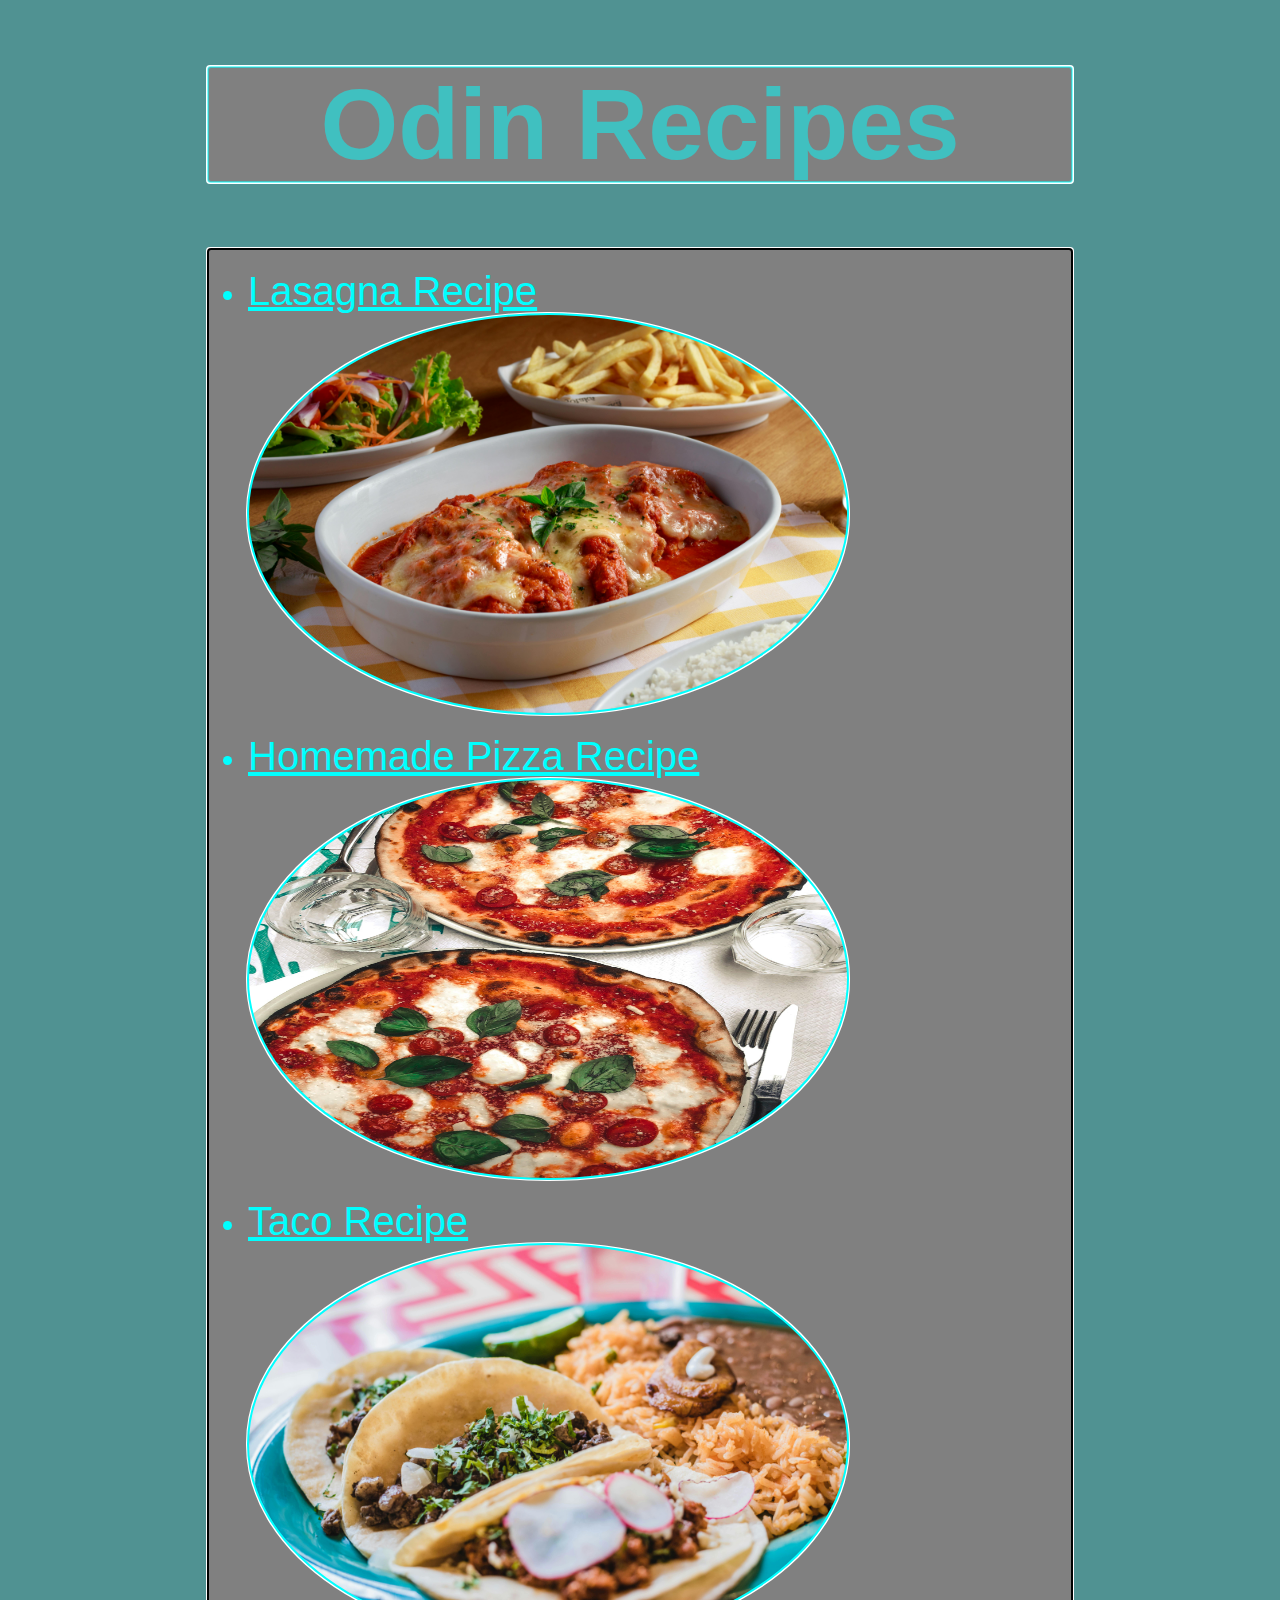
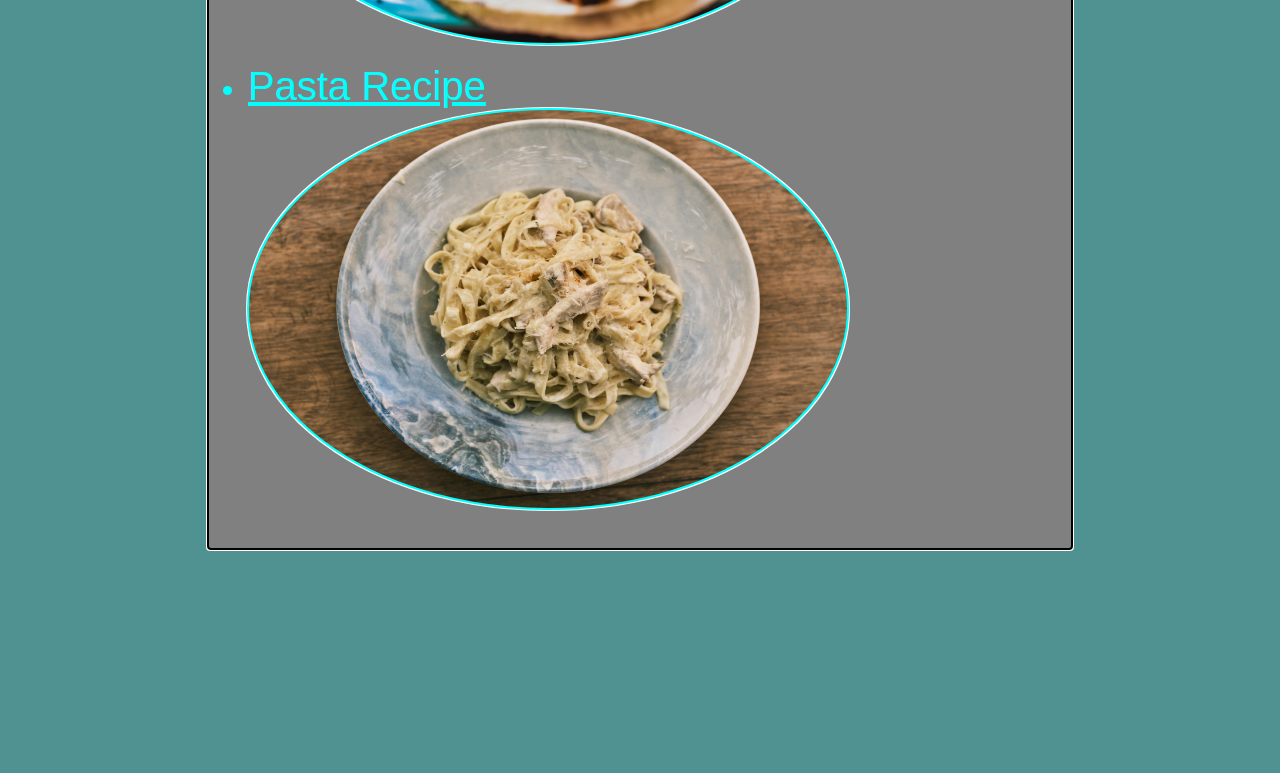
<file: index.html>
<!DOCTYPE html>
<html lang="en">
    <head>
        <meta charset="utf-8">
        <title>Odin Recipes</title>
        <link rel="stylesheet" href="index-style.css">
    </head>
    <body>
        <h1>Odin Recipes</h1>
        <ul>
            <li><a href="recipes/lasagna.html" target="_blank">Lasagna Recipe</a></li>
            <img src="recipes/img/lasagna.jpg" alt="Image of Lasagna" height="400" width="600">
            <p></p>
            <li><a href="recipes/pizza.html" target="_blank">Homemade Pizza Recipe</a></li>
            <img src="recipes/img/pizza.jpg" alt="Image of Pizza" height="400" width="600">
            <p></p>
            <li><a href="recipes/taco.html" target="_blank">Taco Recipe</a></li>
            <img src="recipes/img/taco.jpg" alt="Image of Taco" height="400" width="600">
            <p></p>
            <li><a href="recipes/pasta.html" target="_blank">Pasta Recipe</a></li>
            <img src="recipes/img/pasta.jpg" alt="Image of Pasta" height="400" width="600">
            <p></p>
        </ul>
        
    </body>

</html>
</file>
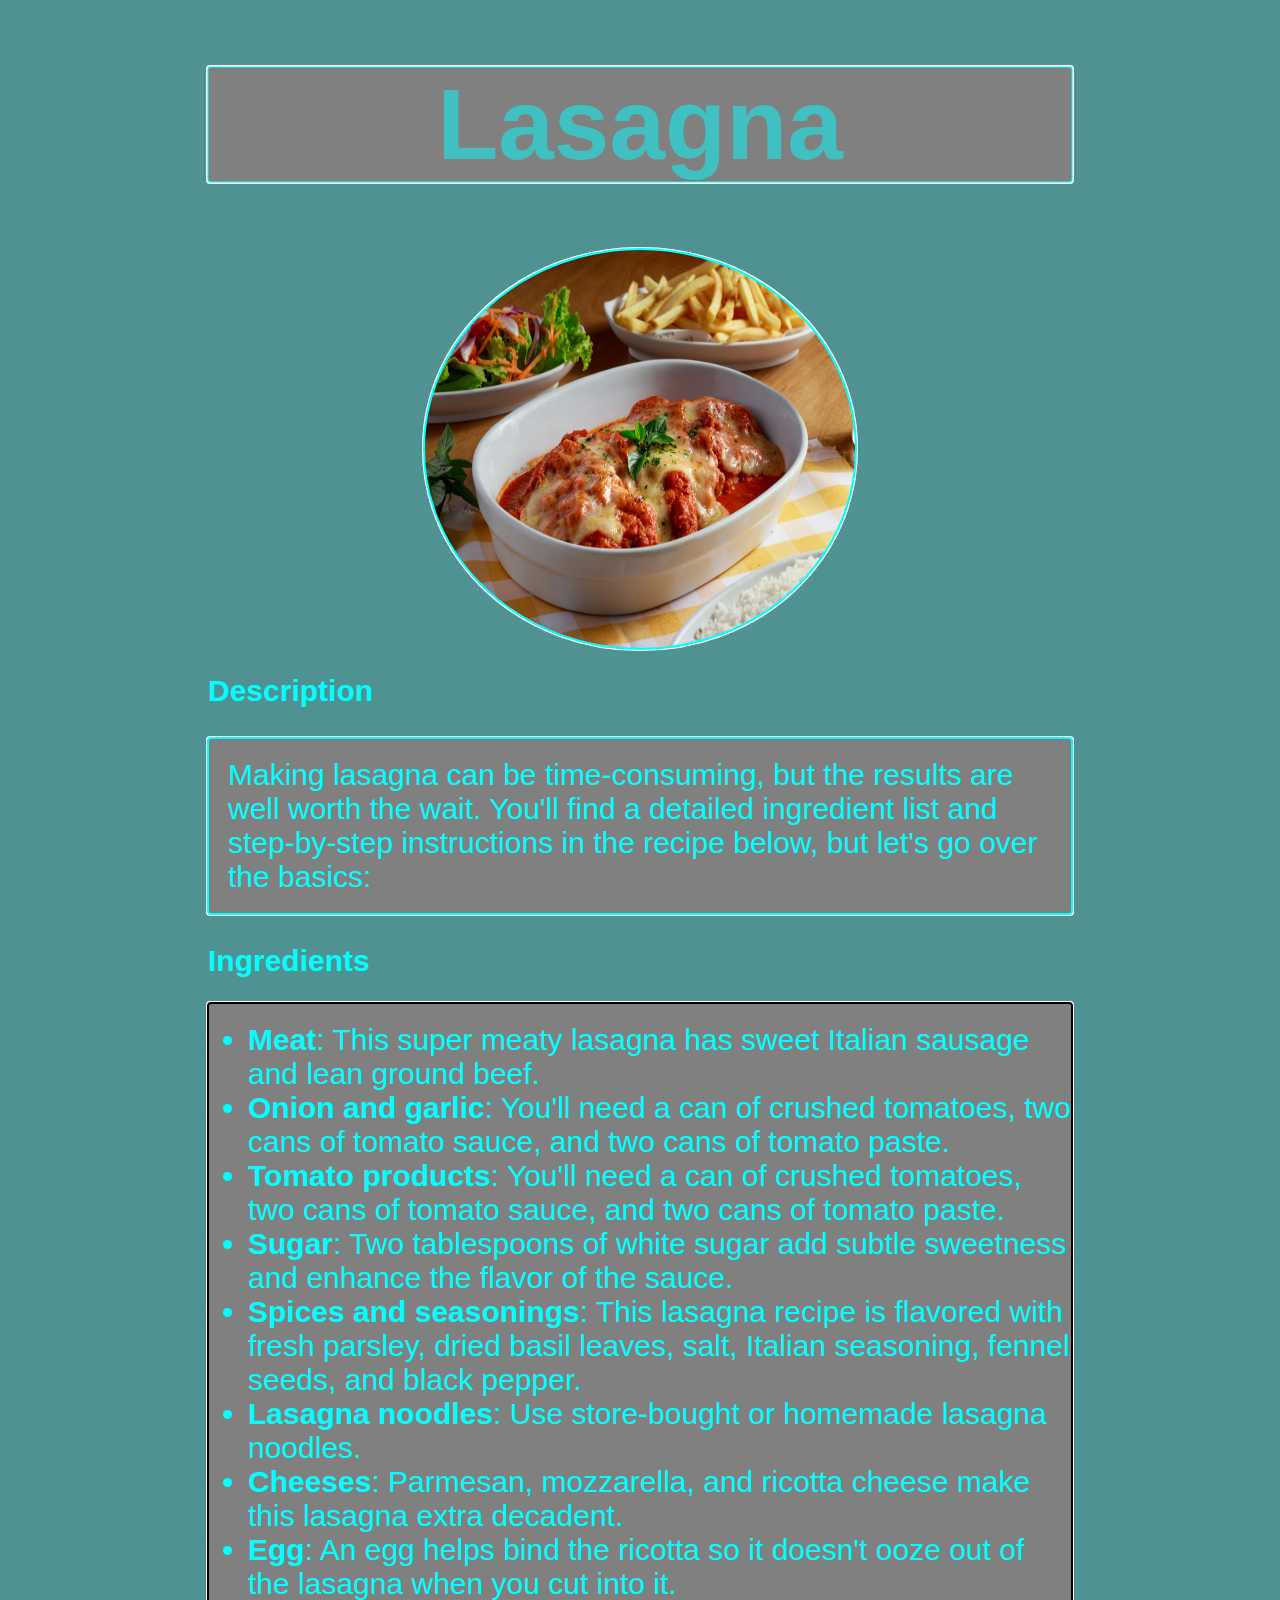
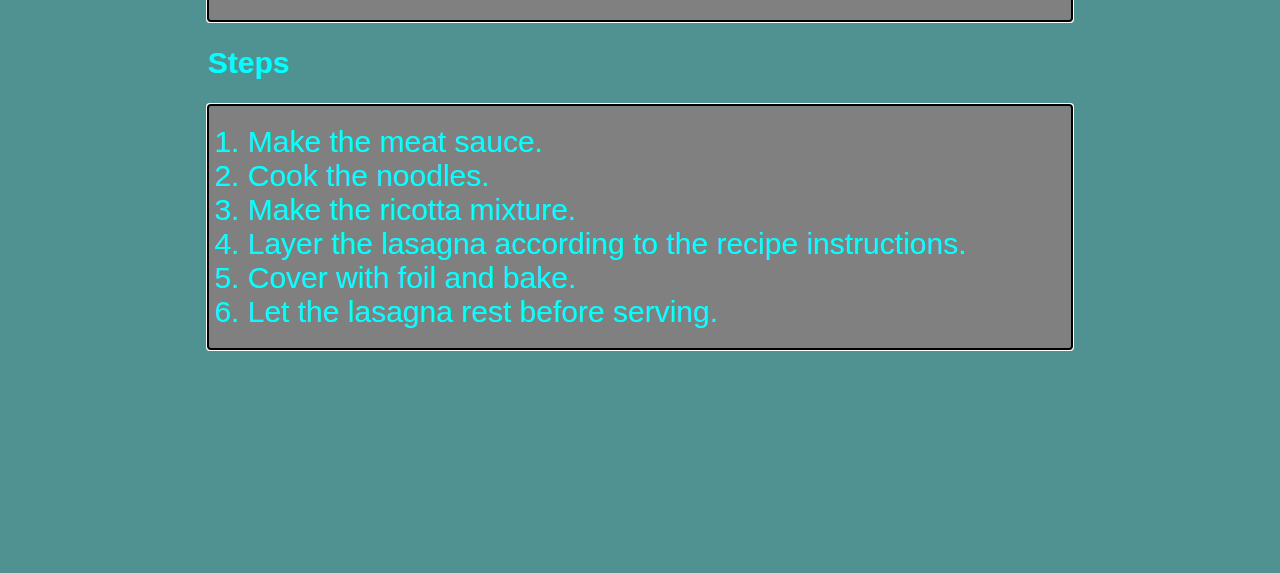
<file: recipes/lasagna.html>
<!DOCTYPE html>
<html lang="en">
    <head>
        <meta charset="utf-8">
        <title>Lasagna Recipe</title>
        <link rel="stylesheet" href="../index-style.css">
    </head>
    <body>
        <h1>Lasagna</h1>
        <img src="img/lasagna.jpg" alt="Photo of World's Best Lasagna" height="400" width="600" class="head">
        <h2>Description</h2>
        <p class="main-content">Making lasagna can be time-consuming, but the results are well worth the wait. You'll find a detailed ingredient list and step-by-step instructions in the recipe below, but let's go over the basics:</p>
        <h2>Ingredients</h2>
        <ul>
            <li><strong>Meat</strong>: This super meaty lasagna has sweet Italian sausage and lean ground beef.</li>
            <li><strong>Onion and garlic</strong>: You'll need a can of crushed tomatoes, two cans of tomato sauce, and two cans of tomato paste.</li>
            <li><strong>Tomato products</strong>: You'll need a can of crushed tomatoes, two cans of tomato sauce, and two cans of tomato paste.</li>
            <li><strong>Sugar</strong>: Two tablespoons of white sugar add subtle sweetness and enhance the flavor of the sauce.</li>
            <li><strong>Spices and seasonings</strong>: This lasagna recipe is flavored with fresh parsley, dried basil leaves, salt, Italian seasoning, fennel seeds, and black pepper.</li>
            <li><strong>Lasagna noodles</strong>: Use store-bought or homemade lasagna noodles.</li>
            <li><strong>Cheeses</strong>: Parmesan, mozzarella, and ricotta cheese make this lasagna extra decadent.</li>
            <li><strong>Egg</strong>: An egg helps bind the ricotta so it doesn't ooze out of the lasagna when you cut into it.</li>
        </ul>
        <h2>Steps</h2>
        <ol>
            <li>Make the meat sauce.</li>
            <li>Cook the noodles.</li>
            <li>Make the ricotta mixture.</li>
            <li>Layer the lasagna according to the recipe instructions.</li>
            <li>Cover with foil and bake.</li>
            <li>Let the lasagna rest before serving.</li>
        </ol>
    </body>
</html>
</file>
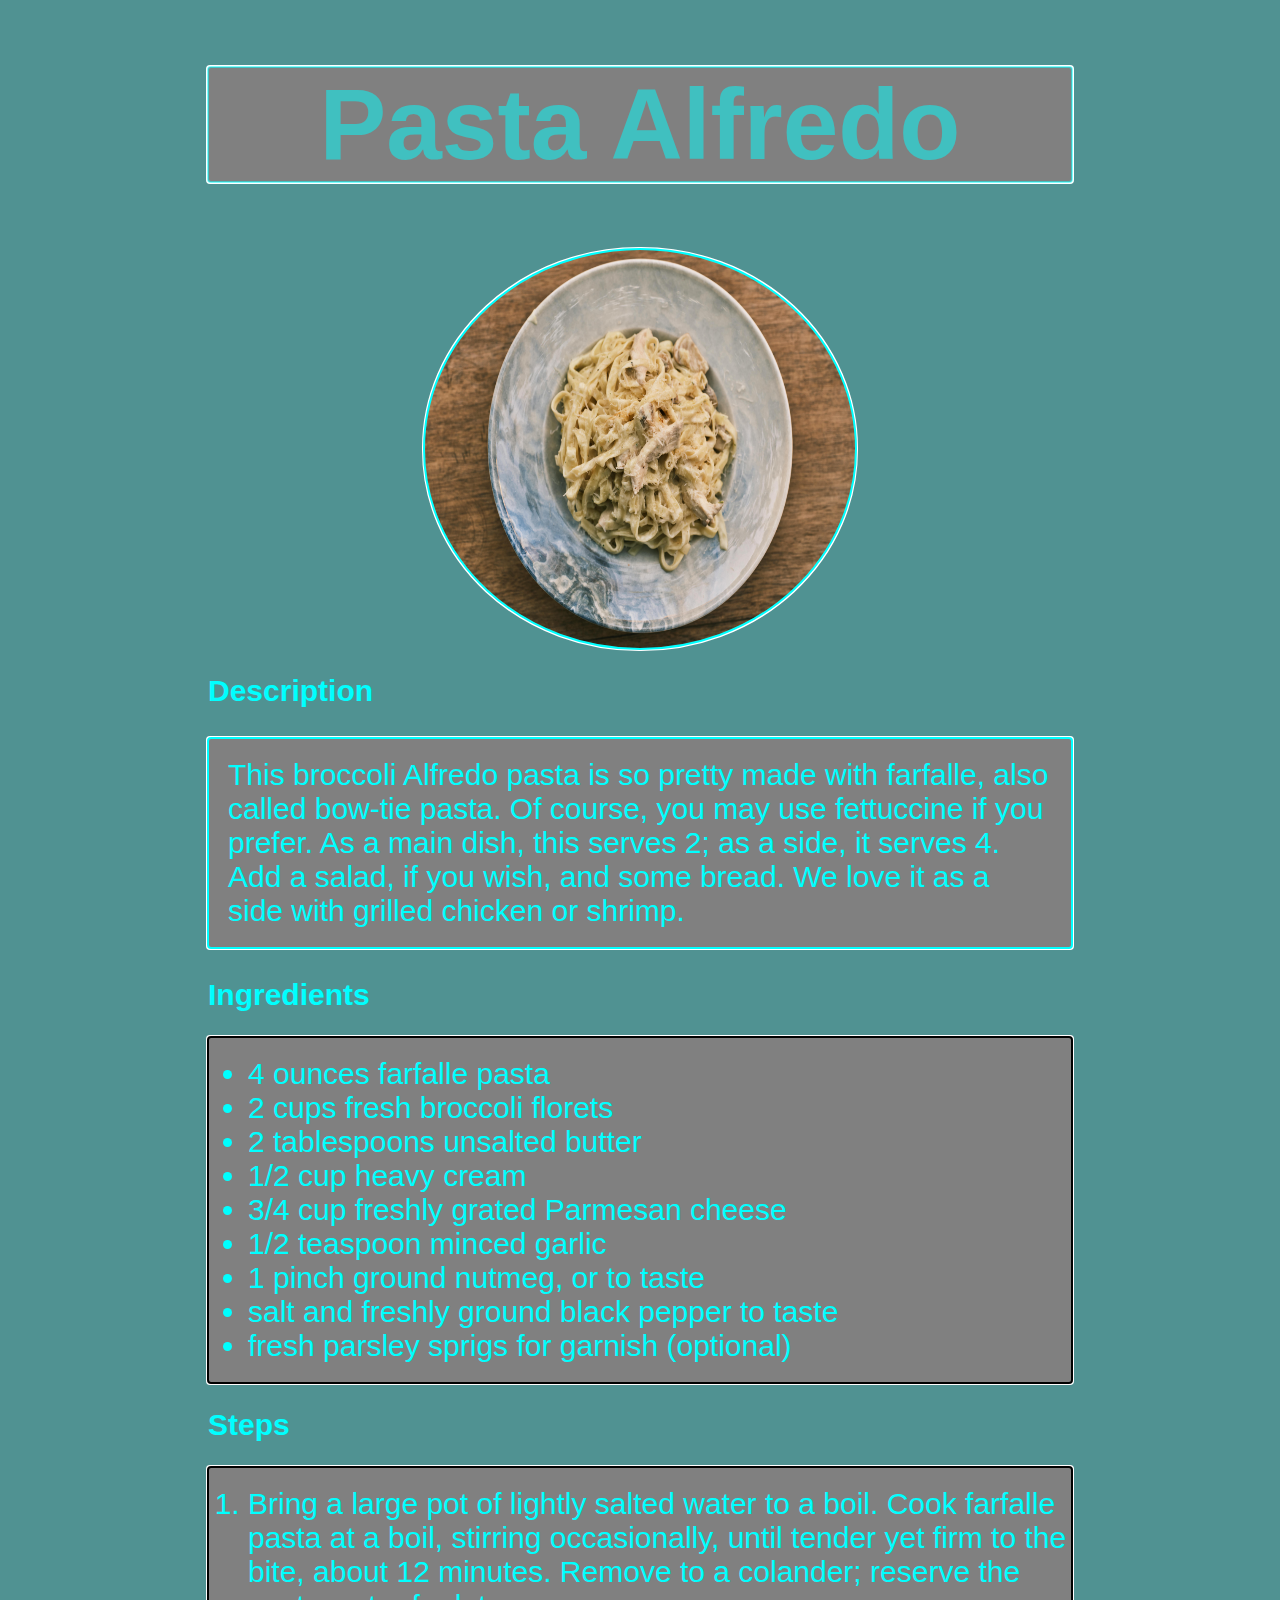
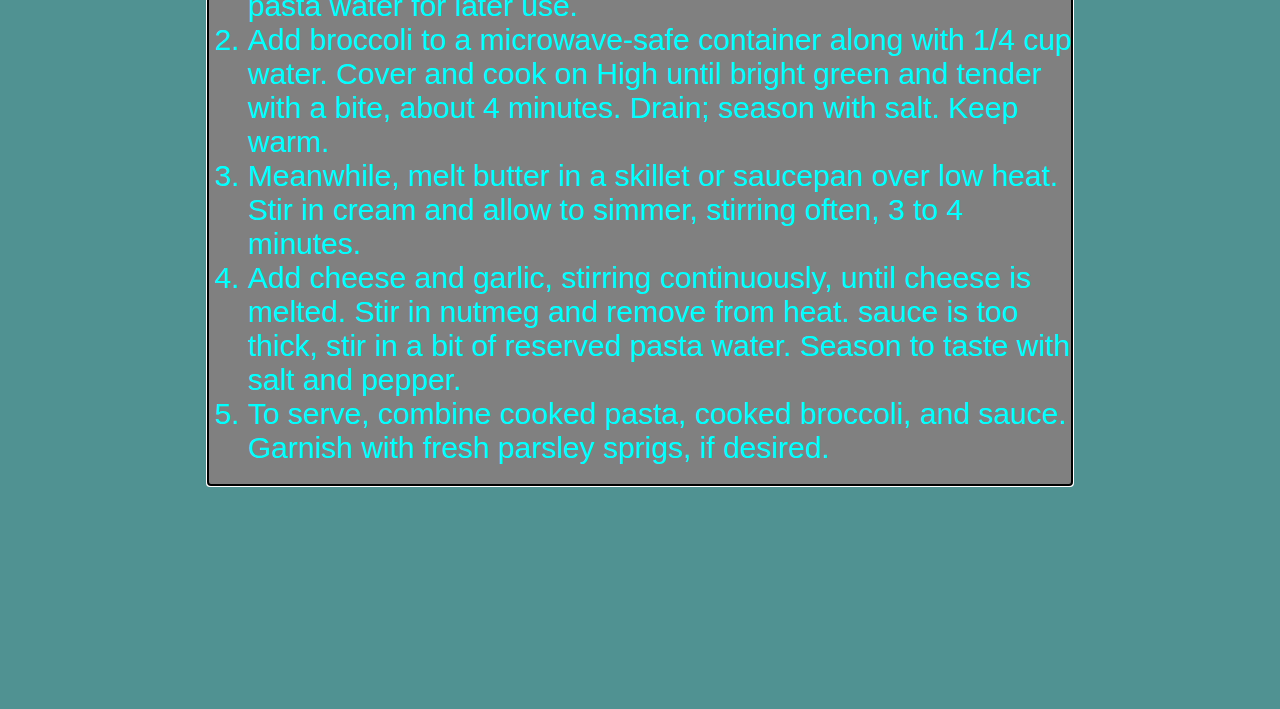
<file: recipes/pasta.html>
<!DOCTYPE html>
<html lang="en">
    <head>
        <meta charset="utf-8">
        <title>Pasta Recipe</title>
        <link rel="stylesheet" href="../index-style.css">
    </head>
    <body>
        <h1>Pasta Alfredo</h1>
        <img src="img/pasta.jpg" alt="Photo of Pasta" height="400" width="600" class="head">
        <h2>Description</h2>
        <p class="main-content">This broccoli Alfredo pasta is so pretty made with farfalle, also called bow-tie pasta. Of course, you may use fettuccine if you prefer. As a main dish, this serves 2; as a side, it serves 4. Add a salad, if you wish, and some bread. We love it as a side with grilled chicken or shrimp.</p>
        <h2>Ingredients</h2>
        <ul>
            <li>4 ounces farfalle pasta</li>
            <li>2 cups fresh broccoli florets</li>
            <li>2 tablespoons unsalted butter</li>
            <li>1/2 cup heavy cream</li>
            <li>3/4 cup freshly grated Parmesan cheese</li>
            <li>1/2 teaspoon minced garlic</li>
            <li>1 pinch ground nutmeg, or to taste</li>
            <li>salt and freshly ground black pepper to taste</li>
            <li>fresh parsley sprigs for garnish (optional)</li>
        </ul>
        <h2>Steps</h2>
        <ol>
            <li>Bring a large pot of lightly salted water to a boil. Cook farfalle pasta at a boil, stirring occasionally, until tender yet firm to the bite, about 12 minutes. Remove to a colander; reserve the pasta water for later use.</li>
            <li>Add broccoli to a microwave-safe container along with 1/4 cup water. Cover and cook on High until bright green and tender with a bite, about 4 minutes. Drain; season with salt. Keep warm.</li>
            <li>Meanwhile, melt butter in a skillet or saucepan over low heat. Stir in cream and allow to simmer, stirring often, 3 to 4 minutes.</li>
            <li>Add cheese and garlic, stirring continuously, until cheese is melted. Stir in nutmeg and remove from heat. sauce is too thick, stir in a bit of reserved pasta water. Season to taste with salt and pepper.</li>
            <li>To serve, combine cooked pasta, cooked broccoli, and sauce. Garnish with fresh parsley sprigs, if desired.</li>
        </ol>
    </body>

</html>
</file>
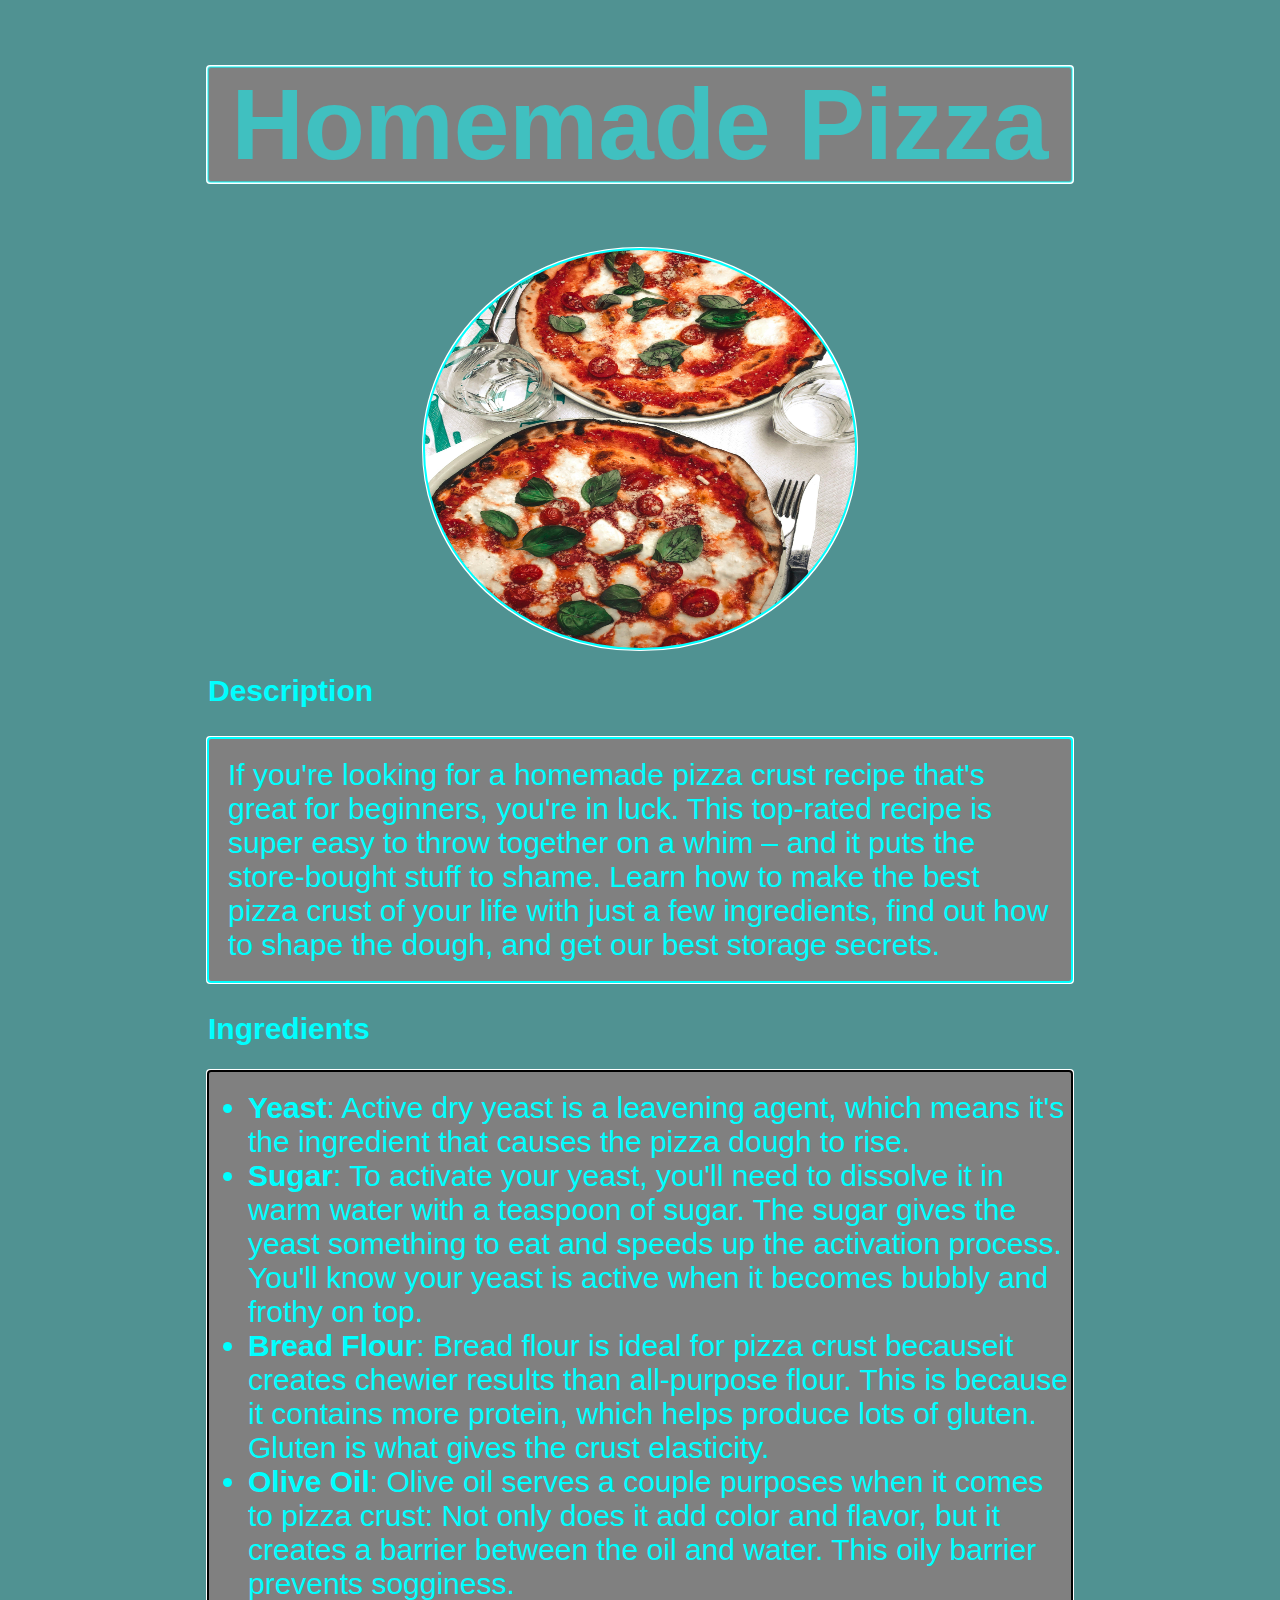
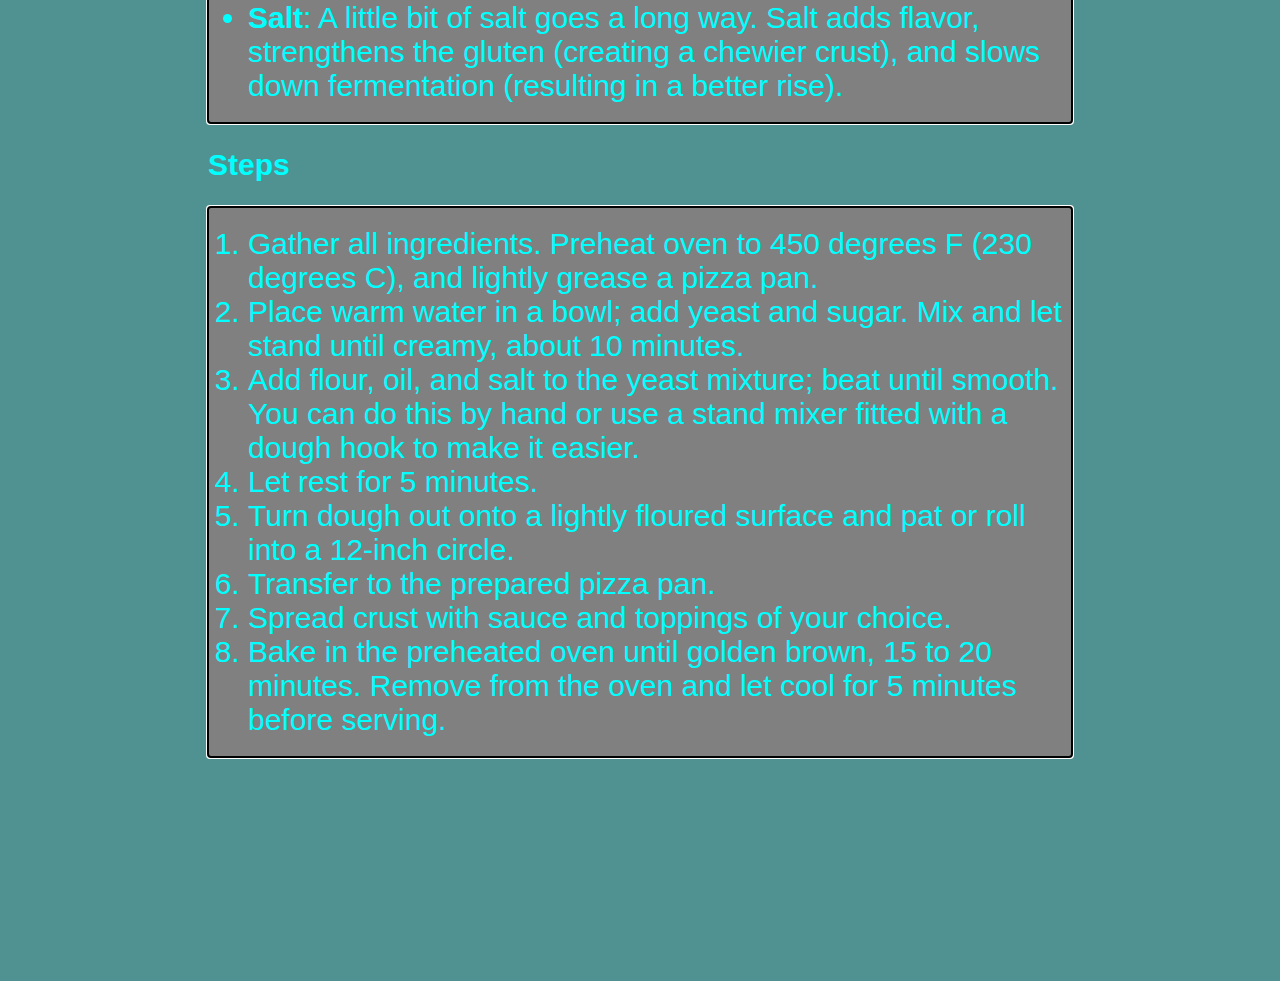
<file: recipes/pizza.html>
<!DOCTYPE html>
<html lang="en">
    <head>
        <meta charset="utf-8">
        <title>Pizza Recipe</title>
        <link rel="stylesheet" href="../index-style.css">
    </head>
    <body>
        <h1>Homemade Pizza</h1>
        <img src="img/pizza.jpg" alt="Photo of Pizza" height="400" width="600" class="head">
        <h2>Description</h2>
        <p class="main-content">If you're looking for a homemade pizza crust recipe that's great for beginners, you're in luck. This top-rated recipe is super easy to throw together on a whim – and it puts the store-bought stuff to shame. Learn how to make the best pizza crust of your life with just a few ingredients, find out how to shape the dough, and get our best storage secrets.</p>
        <h2>Ingredients</h2>
        <ul>
            <li><strong>Yeast</strong>: Active dry yeast is a leavening agent, which means it's the ingredient that causes the pizza dough to rise.</li>
            <li><strong>Sugar</strong>: To activate your yeast, you'll need to dissolve it in warm water with a teaspoon of sugar. The sugar gives the yeast something to eat and speeds up the activation process. You'll know your yeast is active when it becomes bubbly and frothy on top.</li>
            <li><strong>Bread Flour</strong>: Bread flour is ideal for pizza crust becauseit creates chewier results than all-purpose flour. This is because it contains more protein, which helps produce lots of gluten. Gluten is what gives the crust elasticity.</li>
            <li><strong>Olive Oil</strong>: Olive oil serves a couple purposes when it comes to pizza crust: Not only does it add color and flavor, but it creates a barrier between the oil and water. This oily barrier prevents sogginess.</li>
            <li><strong>Salt</strong>: A little bit of salt goes a long way. Salt adds flavor, strengthens the gluten (creating a chewier crust), and slows down fermentation (resulting in a better rise).</li>
        </ul>
        <h2>Steps</h2>
        <ol>
            <li>Gather all ingredients. Preheat oven to 450 degrees F (230 degrees C), and lightly grease a pizza pan.</li>
            <li>Place warm water in a bowl; add yeast and sugar. Mix and let stand until creamy, about 10 minutes.</li>
            <li>Add flour, oil, and salt to the yeast mixture; beat until smooth. You can do this by hand or use a stand mixer fitted with a dough hook to make it easier.</li>
            <li>Let rest for 5 minutes.</li>
            <li>Turn dough out onto a lightly floured surface and pat or roll into a 12-inch circle.</li>
            <li>Transfer to the prepared pizza pan.</li>
            <li>Spread crust with sauce and toppings of your choice.</li>
            <li>Bake in the preheated oven until golden brown, 15 to 20 minutes. Remove from the oven and let cool for 5 minutes before serving.</li>
        </ol>
    </body>

</html>
</file>
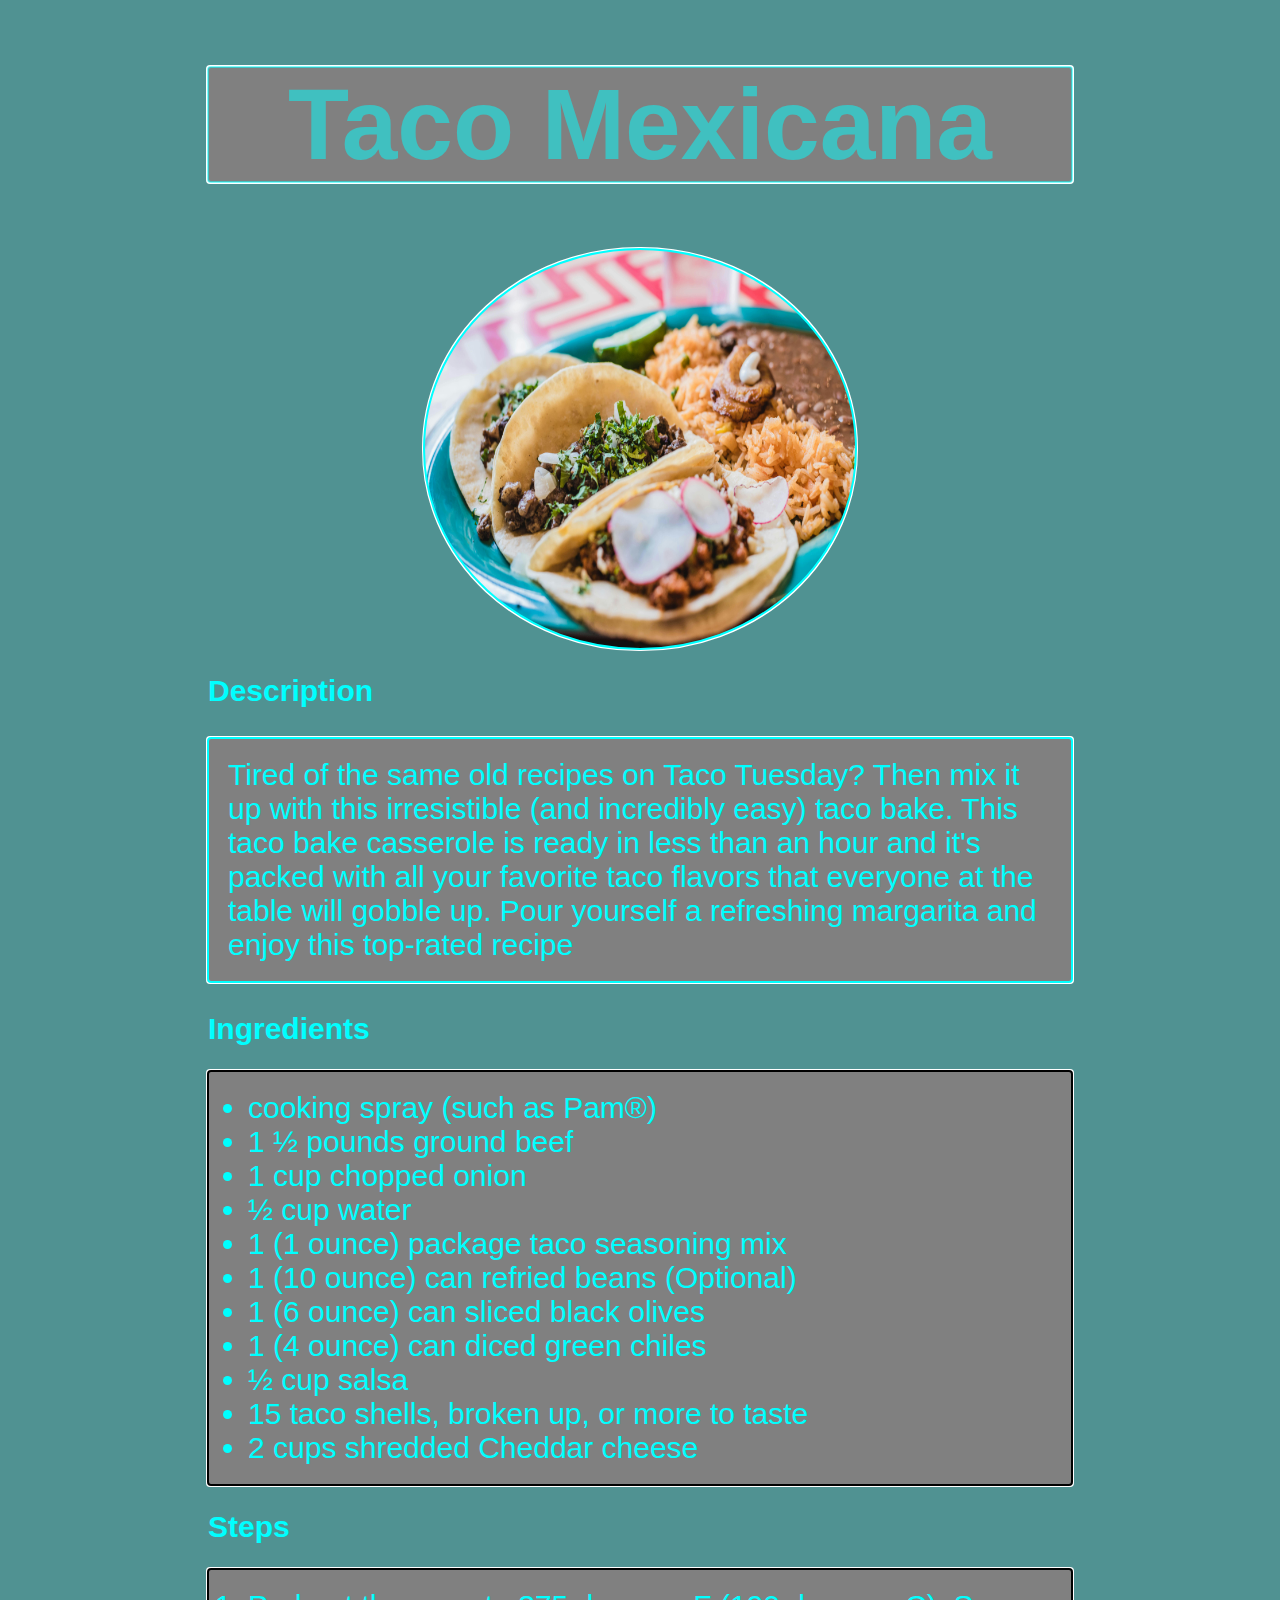
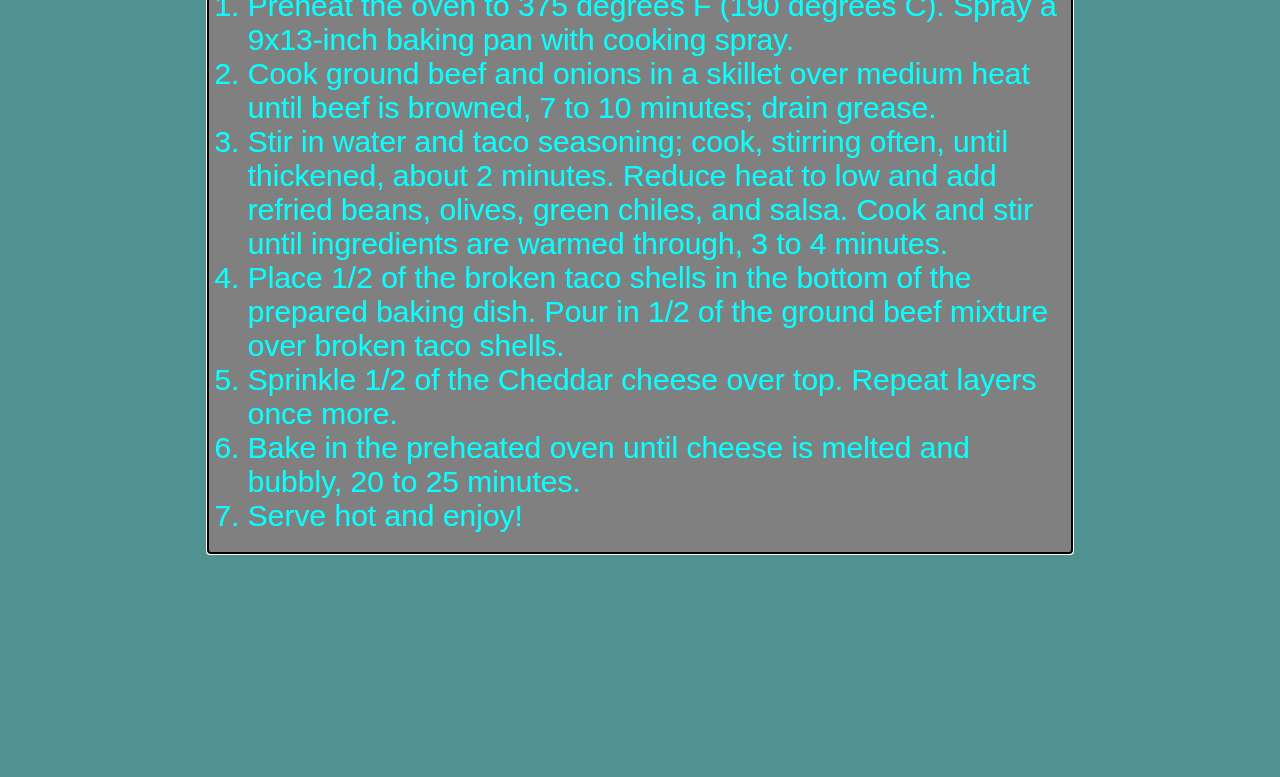
<file: recipes/taco.html>
<!DOCTYPE html>
<html lang="en">
    <head>
        <meta charset="utf-8">
        <title>Taco Recipe</title>
        <link rel="stylesheet" href="../index-style.css">
    </head>
    <body>
        <h1>Taco Mexicana</h1>
        <img src="img/taco.jpg" alt="Photo of Taco" height="400" width="600" class="head">
        <h2>Description</h2>
        <p class="main-content">Tired of the same old recipes on Taco Tuesday? Then mix it up with this irresistible (and incredibly easy) taco bake. This taco bake casserole is ready in less than an hour and it's packed with all your favorite taco flavors that everyone at the table will gobble up. Pour yourself a refreshing margarita and enjoy this top-rated recipe</p>
        <h2>Ingredients</h2>
        <ul>
            <li>cooking spray (such as Pam®)</li>
            <li>1 ½ pounds ground beef</li>
            <li>1 cup chopped onion</li>
            <li>½ cup water</li>
            <li>1 (1 ounce) package taco seasoning mix</li>
            <li>1 (10 ounce) can refried beans (Optional)</li>
            <li>1 (6 ounce) can sliced black olives</li>
            <li>1 (4 ounce) can diced green chiles</li>
            <li>½ cup salsa</li>
            <li>15 taco shells, broken up, or more to taste</li>
            <li>2 cups shredded Cheddar cheese</li>
        </ul>
        <h2>Steps</h2>
        <ol>
            <li>Preheat the oven to 375 degrees F (190 degrees C). Spray a 9x13-inch baking pan with cooking spray.</li>
            <li>Cook ground beef and onions in a skillet over medium heat until beef is browned, 7 to 10 minutes; drain grease.</li>
            <li>Stir in water and taco seasoning; cook, stirring often, until thickened, about 2 minutes. Reduce heat to low and add refried beans, olives, green chiles, and salsa. Cook and stir until ingredients are warmed through, 3 to 4 minutes.</li>
            <li>Place 1/2 of the broken taco shells in the bottom of the prepared baking dish. Pour in 1/2 of the ground beef mixture over broken taco shells.</li>
            <li>Sprinkle 1/2 of the Cheddar cheese over top. Repeat layers once more.</li>
            <li>Bake in the preheated oven until cheese is melted and bubbly, 20 to 25 minutes.</li>
            <li>Serve hot and enjoy!</li>
        </ol>
    </body>

</html>
</file>
<file: index-style.css>
body {
    background-color: rgb(80, 146, 146);
    padding-left: 200px;
    padding-right: 200px;
    padding-bottom: 200px;
    font-family: 'Arial', Times, serif;
}

h1 {
    text-align: center;
    color: #00ffff80;
    outline: auto;
    background-color: grey;
    font-size: 100px;
}

ul {
    outline: auto;
    background-color: grey;
    padding-bottom: 20px;
    padding-top: 20px;
}

ol {
    outline: auto;
    background-color: grey;
    padding-bottom: 20px;
    padding-top: 20px;
}

img {
    border-radius: 60%;
    outline: auto;
    outline-color: cyan;
}

a {
    font-size: 40px;
    color: cyan;
}

li {
    font-size: 30px;
    color: cyan;
}

h2 {
    font-size: 30px;
    color: cyan;
}

.head {
    display: block;
    margin-left: auto;
    margin-right: auto;
    width: 50%;
}

.main-content {
    outline: auto;
    background-color: grey;
    padding: 20px;
    font-size: 30px;
    color: cyan;
}
</file>
